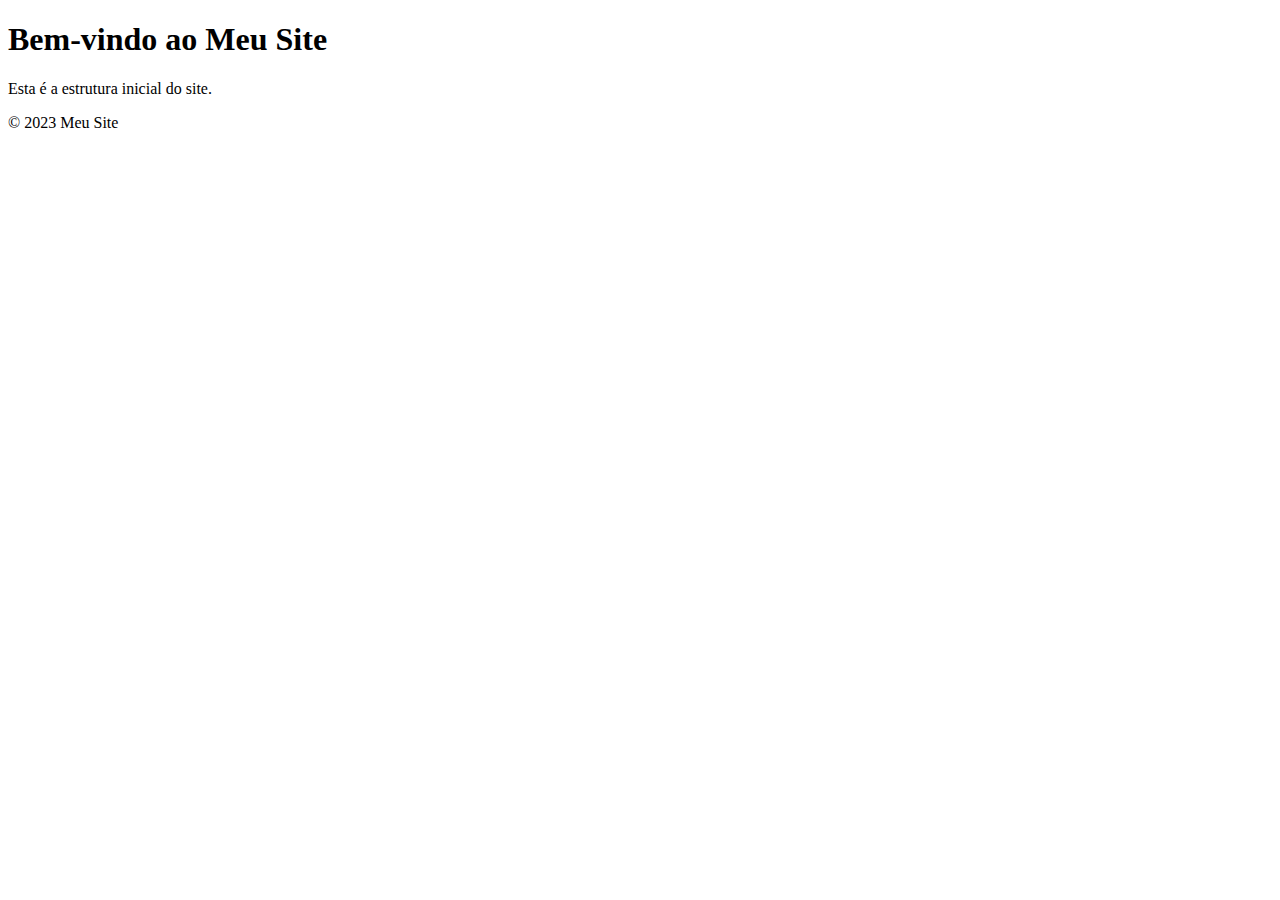
<file: index.html>
<!DOCTYPE html>
<html lang="pt-BR">
<head>
    <meta charset="UTF-8">
    <meta name="viewport" content="width=device-width, initial-scale=1.0">
    <title>Meu Site</title>
</head>
<body>
    <header>
        <h1>Bem-vindo ao Meu Site</h1>
    </header>
    <main>
        <p>Esta é a estrutura inicial do site.</p>
    </main>
    <footer>
        <p>&copy; 2023 Meu Site</p>
    </footer>
</body>
</html>
</file>
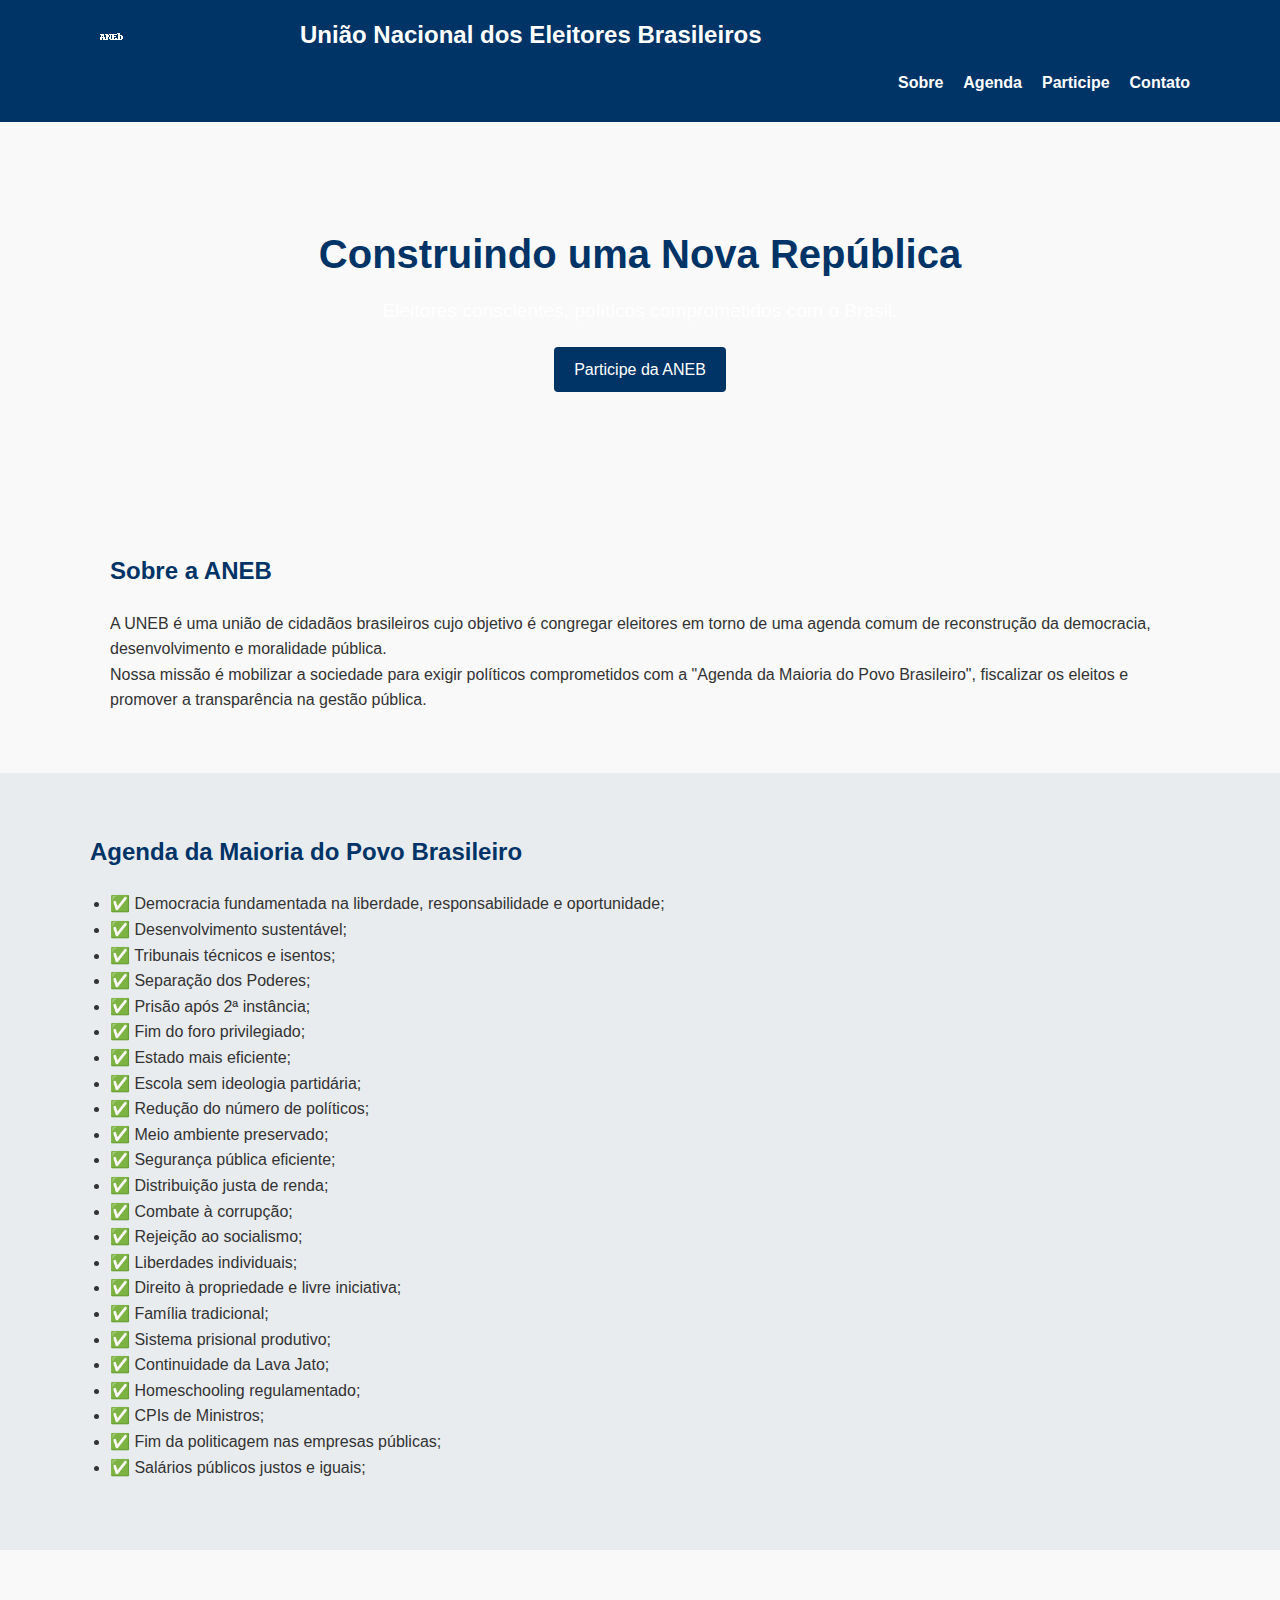
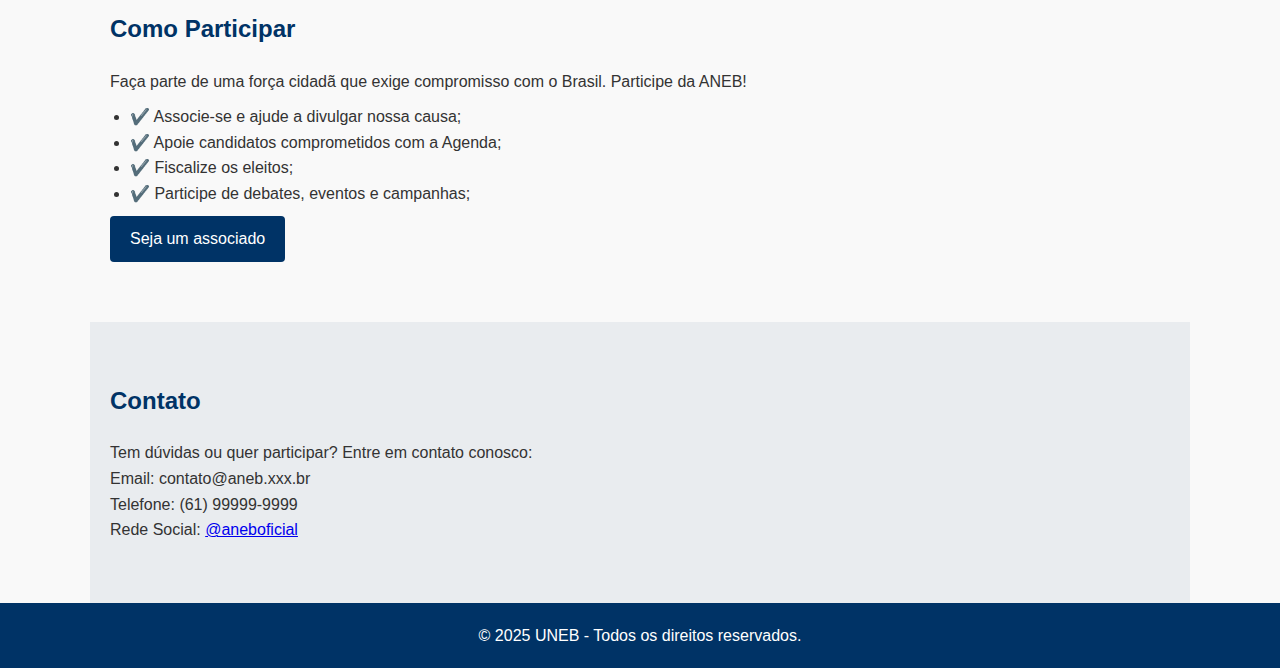
<file: uneb.html>
<!DOCTYPE html>
<html lang="pt-br">
<head>
    <meta charset="UTF-8">
    <meta name="viewport" content="width=device-width, initial-scale=1.0">
    <title>UNEB - União Nacional dos Eleitores Brasileiros</title>
    <link rel="stylesheet" href="css/styles.css">
</head>
<body>
    <!-- Cabeçalho -->
    <header>
        <div class="container">
            <img src="img/logo.png" alt="Logo ANEB" class="logo">
            <h1>União Nacional dos Eleitores Brasileiros</h1>
            <nav>
                <ul>
                    <li><a href="#sobre">Sobre</a></li>
                    <li><a href="#agenda">Agenda</a></li>
                    <li><a href="#como-participar">Participe</a></li>
                    <li><a href="#contato">Contato</a></li>
                </ul>
            </nav>
        </div>
    </header>

    <!-- Banner -->
    <section class="banner">
        <h2>Construindo uma Nova República</h2>
        <p>Eleitores conscientes, políticos comprometidos com o Brasil.</p>
        <a href="#como-participar" class="btn">Participe da ANEB</a>
    </section>

    <!-- Sobre -->
    <section id="sobre" class="container section">
        <h2>Sobre a ANEB</h2>
        <p>A UNEB é uma união de cidadãos brasileiros cujo objetivo é congregar eleitores em torno de uma agenda comum de reconstrução da democracia, desenvolvimento e moralidade pública.</p>
        <p>Nossa missão é mobilizar a sociedade para exigir políticos comprometidos com a "Agenda da Maioria do Povo Brasileiro", fiscalizar os eleitos e promover a transparência na gestão pública.</p>
    </section>

    <!-- Agenda -->
    <section id="agenda" class="section bg-light">
        <div class="container">
            <h2>Agenda da Maioria do Povo Brasileiro</h2>
            <ul>
                <li>✅ Democracia fundamentada na liberdade, responsabilidade e oportunidade;</li>
                <li>✅ Desenvolvimento sustentável;</li>
                <li>✅ Tribunais técnicos e isentos;</li>
                <li>✅ Separação dos Poderes;</li>
                <li>✅ Prisão após 2ª instância;</li>
                <li>✅ Fim do foro privilegiado;</li>
                <li>✅ Estado mais eficiente;</li>
                <li>✅ Escola sem ideologia partidária;</li>
                <li>✅ Redução do número de políticos;</li>
                <li>✅ Meio ambiente preservado;</li>
                <li>✅ Segurança pública eficiente;</li>
                <li>✅ Distribuição justa de renda;</li>
                <li>✅ Combate à corrupção;</li>
                <li>✅ Rejeição ao socialismo;</li>
                <li>✅ Liberdades individuais;</li>
                <li>✅ Direito à propriedade e livre iniciativa;</li>
                <li>✅ Família tradicional;</li>
                <li>✅ Sistema prisional produtivo;</li>
                <li>✅ Continuidade da Lava Jato;</li>
                <li>✅ Homeschooling regulamentado;</li>
                <li>✅ CPIs de Ministros;</li>
                <li>✅ Fim da politicagem nas empresas públicas;</li>
                <li>✅ Salários públicos justos e iguais;</li>
            </ul>
        </div>
    </section>

    <!-- Como Participar -->
    <section id="como-participar" class="container section">
        <h2>Como Participar</h2>
        <p>Faça parte de uma força cidadã que exige compromisso com o Brasil. Participe da ANEB!</p>
        <ul>
            <li>✔️ Associe-se e ajude a divulgar nossa causa;</li>
            <li>✔️ Apoie candidatos comprometidos com a Agenda;</li>
            <li>✔️ Fiscalize os eleitos;</li>
            <li>✔️ Participe de debates, eventos e campanhas;</li>
        </ul>
        <a href="#" class="btn">Seja um associado</a>
    </section>

    <!-- Contato -->
    <section id="contato" class="container section bg-light">
        <h2>Contato</h2>
        <p>Tem dúvidas ou quer participar? Entre em contato conosco:</p>
        <p>Email: contato@aneb.xxx.br</p>
        <p>Telefone: (61) 99999-9999</p>
        <p>Rede Social: <a href="#">@aneboficial</a></p>
    </section>

    <!-- Rodapé -->
    <footer>
        <div class="container">
            <p>&copy; 2025 UNEB - Todos os direitos reservados.</p>
        </div>
    </footer>
</body>
</html>
</file>
<file: css/styles.css>
/* Reset */
* {
    margin: 0;
    padding: 0;
    box-sizing: border-box;
}

body {
    font-family: 'Segoe UI', sans-serif;
    line-height: 1.6;
    color: #333;
    background-color: #f9f9f9;
}

.container {
    width: 90%;
    max-width: 1100px;
    margin: auto;
}

/* Header */
header {
    background-color: #003366;
    color: white;
    padding: 1rem 0;
}

header .logo {
    height: 60px;
    float: left;
    margin-right: 10px;
}

header h1 {
    font-size: 1.5rem;
    display: inline-block;
    vertical-align: middle;
}

nav ul {
    list-style: none;
    display: flex;
    justify-content: flex-end;
    margin-top: 1rem;
}

nav ul li {
    margin-left: 20px;
}

nav ul li a {
    color: white;
    text-decoration: none;
    font-weight: bold;
}

/* Banner */
.banner {
    background: url('https://via.placeholder.com/1200x400') no-repeat center center/cover;
    color: white;
    text-align: center;
    padding: 100px 20px;
}

.banner h2 {
    font-size: 2.5rem;
    margin-bottom: 10px;
}

.banner p {
    font-size: 1.2rem;
    margin-bottom: 20px;
}

.btn {
    background-color: #003366;
    color: white;
    padding: 10px 20px;
    text-decoration: none;
    border-radius: 4px;
    display: inline-block;
}

/* Seções */
.section {
    padding: 60px 20px;
}

.section.bg-light {
    background-color: #e9ecef;
}

h2 {
    margin-bottom: 20px;
    color: #003366;
}

ul {
    margin: 10px 0;
    padding-left: 20px;
}

/* Rodapé */
footer {
    background-color: #003366;
    color: white;
    text-align: center;
    padding: 20px 0;
}
</file>
